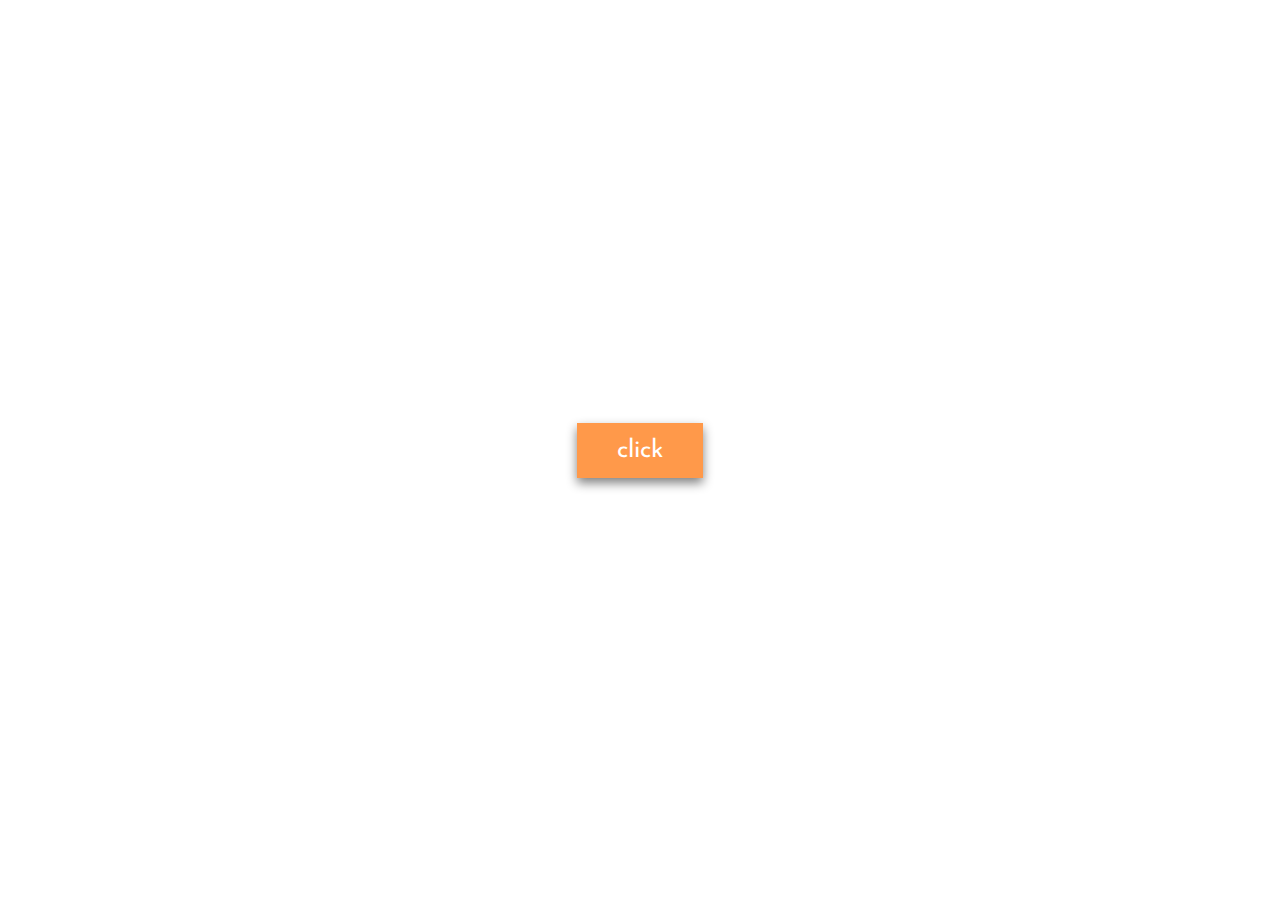
<file: button-effect/index.html>
<!DOCTYPE html>
<html lang="en">
<head>
    <meta charset="UTF-8">
    <meta name="viewport" content="width=device-width, initial-scale=1.0">
    <title>Button with effect</title>
    <link rel="stylesheet" href="button.css" />
    <link rel="preconnect" href="https://fonts.googleapis.com" />
    <link rel="preconnect" href="https://fonts.gstatic.com" crossorigin />
    <link
      href="https://fonts.googleapis.com/css2?family=Josefin+Sans:ital,wght@0,100..700;1,100..700&display=swap"
      rel="stylesheet"
    />
</head>
<body>
    <button class="btn">
        <span>click</span>
    </button>

    <script src="index.js"></script>
</body>
</html>
</file>
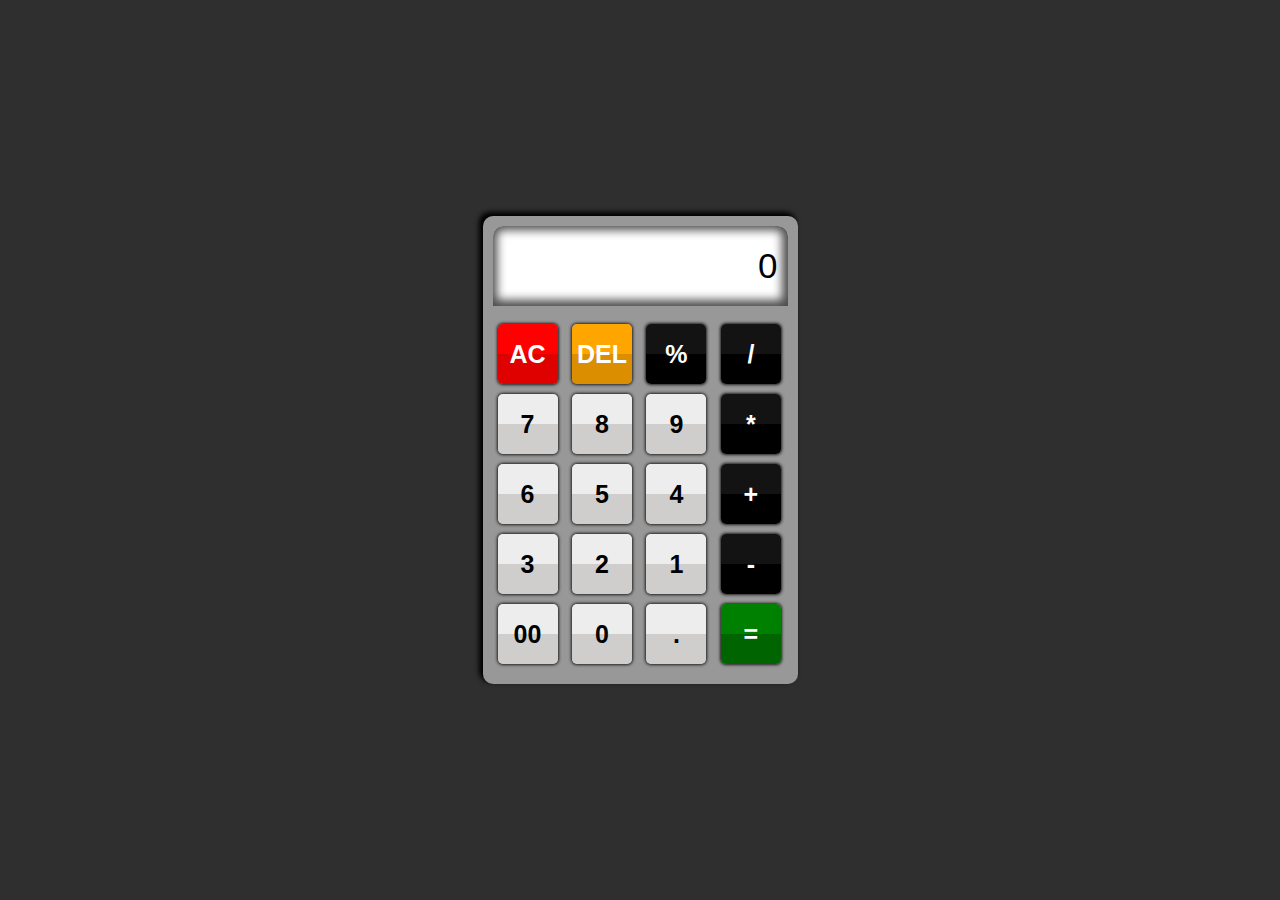
<file: calculator/index.html>
<!DOCTYPE html>
<html lang="en">

<head>
    <meta charset="UTF-8">
    <meta name="viewport" content="width=device-width, 
    initial-scale=1.0">
    <title>calculator</title>
    <link rel="stylesheet" href="calculator.css">
</head>

<body>
    <section class="calculator">
        <div class="center">
            <input type="text" placeholder="0" />
            <br />
            <div class="div-btn">
                <button class="operators" 
                style="background: linear-gradient(red 50%,
                 rgb(223, 0, 0) 50%);">AC</button>
                <button class="operators" 
                style="background: linear-gradient(orange 50%, 
                rgb(218, 142, 0) 50%);">DEL</button>
                <button class="operators orange">%</button>
                <button class="operators orange">/</button>
            </div>
            <div class="div-btn">
                <button>7</button>
                <button>8</button>
                <button>9</button>
                <button class="operators orange">*</button>
            </div>
            <div class="div-btn">
                <button>6</button>
                <button>5</button>
                <button>4</button>
                <button class="operators orange">+</button>
            </div>
            <div class="div-btn">
                <button>3</button>
                <button>2</button>
                <button>1</button>
                <button class="operators orange">-</button>
            </div>
            <div class="div-btn">
                <button>00</button>
                <button>0</button>
                <button>.</button>
                <button class="operators" 
                style="background: linear-gradient(green 50%, 
                rgb(0, 101, 0) 50%);">=</button>
            </div>
        </div>
    </section>
    <script src="index.js"></script>
</body>

</html>
</file>
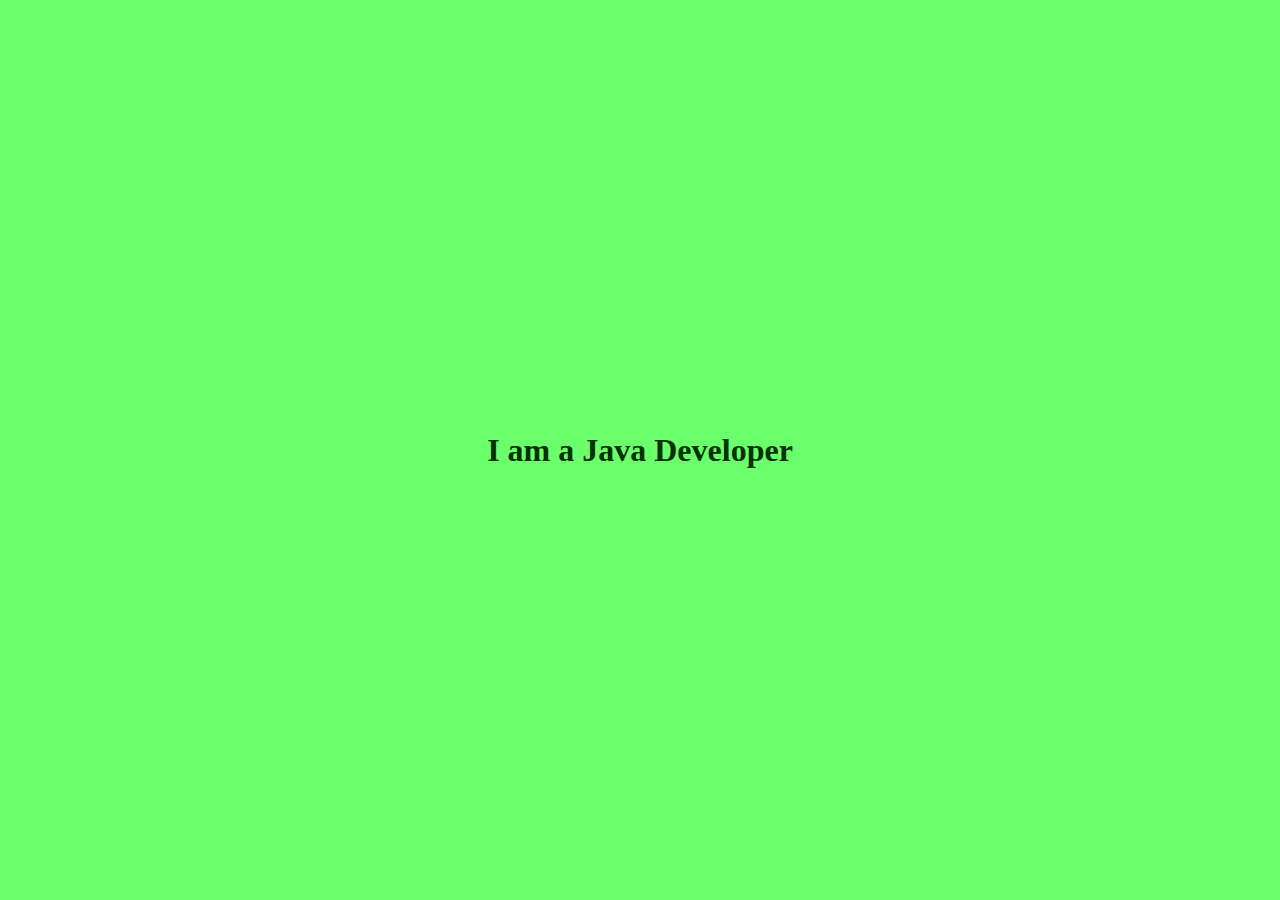
<file: changing-designation/index.html>
<!DOCTYPE html>
<html lang="en">

<head>
    <meta charset="UTF-8">
    <meta name="viewport" content="width=device-width, initial-scale=1.0">
    <title>Changing designation</title>
    <link rel="stylesheet" href="styles.css">
    <link rel="preconnect" href="https://fonts.googleapis.com">
    <link rel="preconnect" href="https://fonts.gstatic.com" crossorigin>
    <link
        href="https://fonts.googleapis.com/css2?family=Josefin+Sans:ital,wght@0,100..700;1,100..700&family=Permanent+Marker&display=swap"
        rel="stylesheet">
</head>

<body>
    <h1>I am a Java Developer</h1>
</body>

</html>
</file>
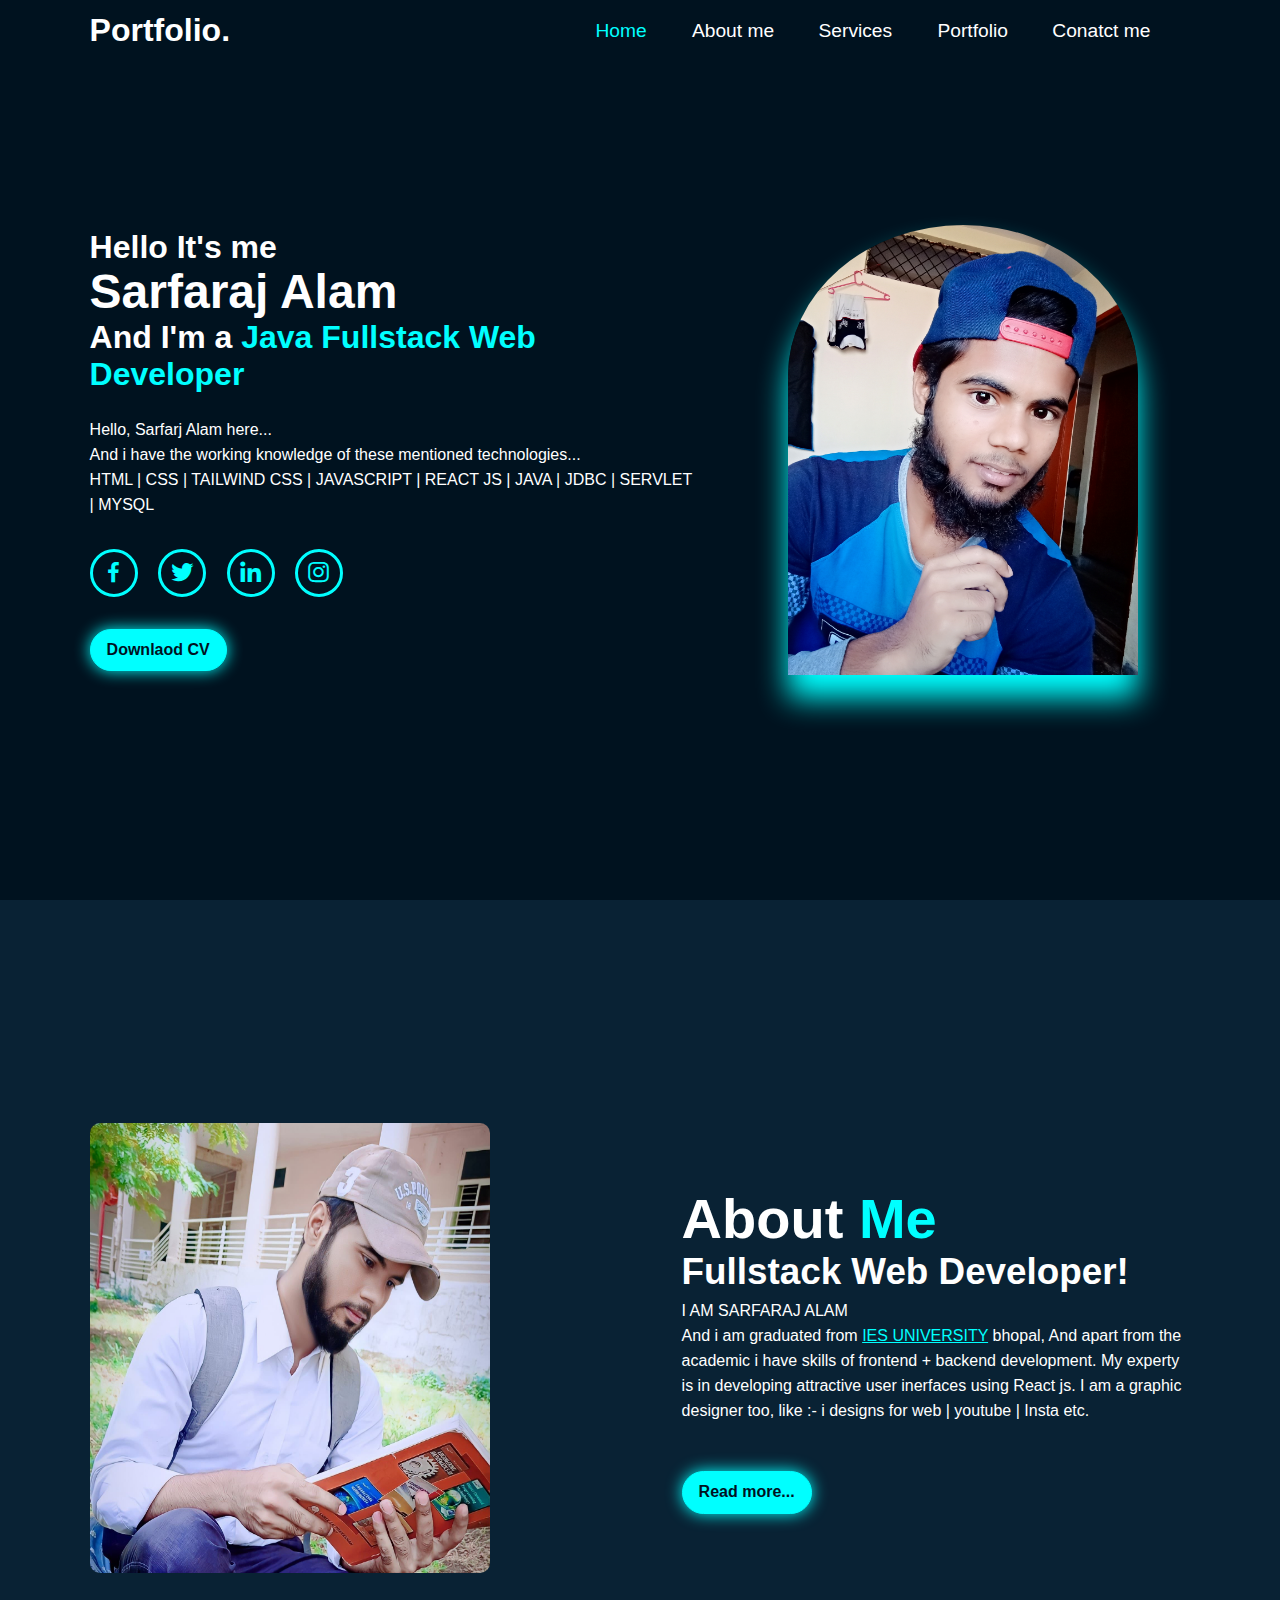
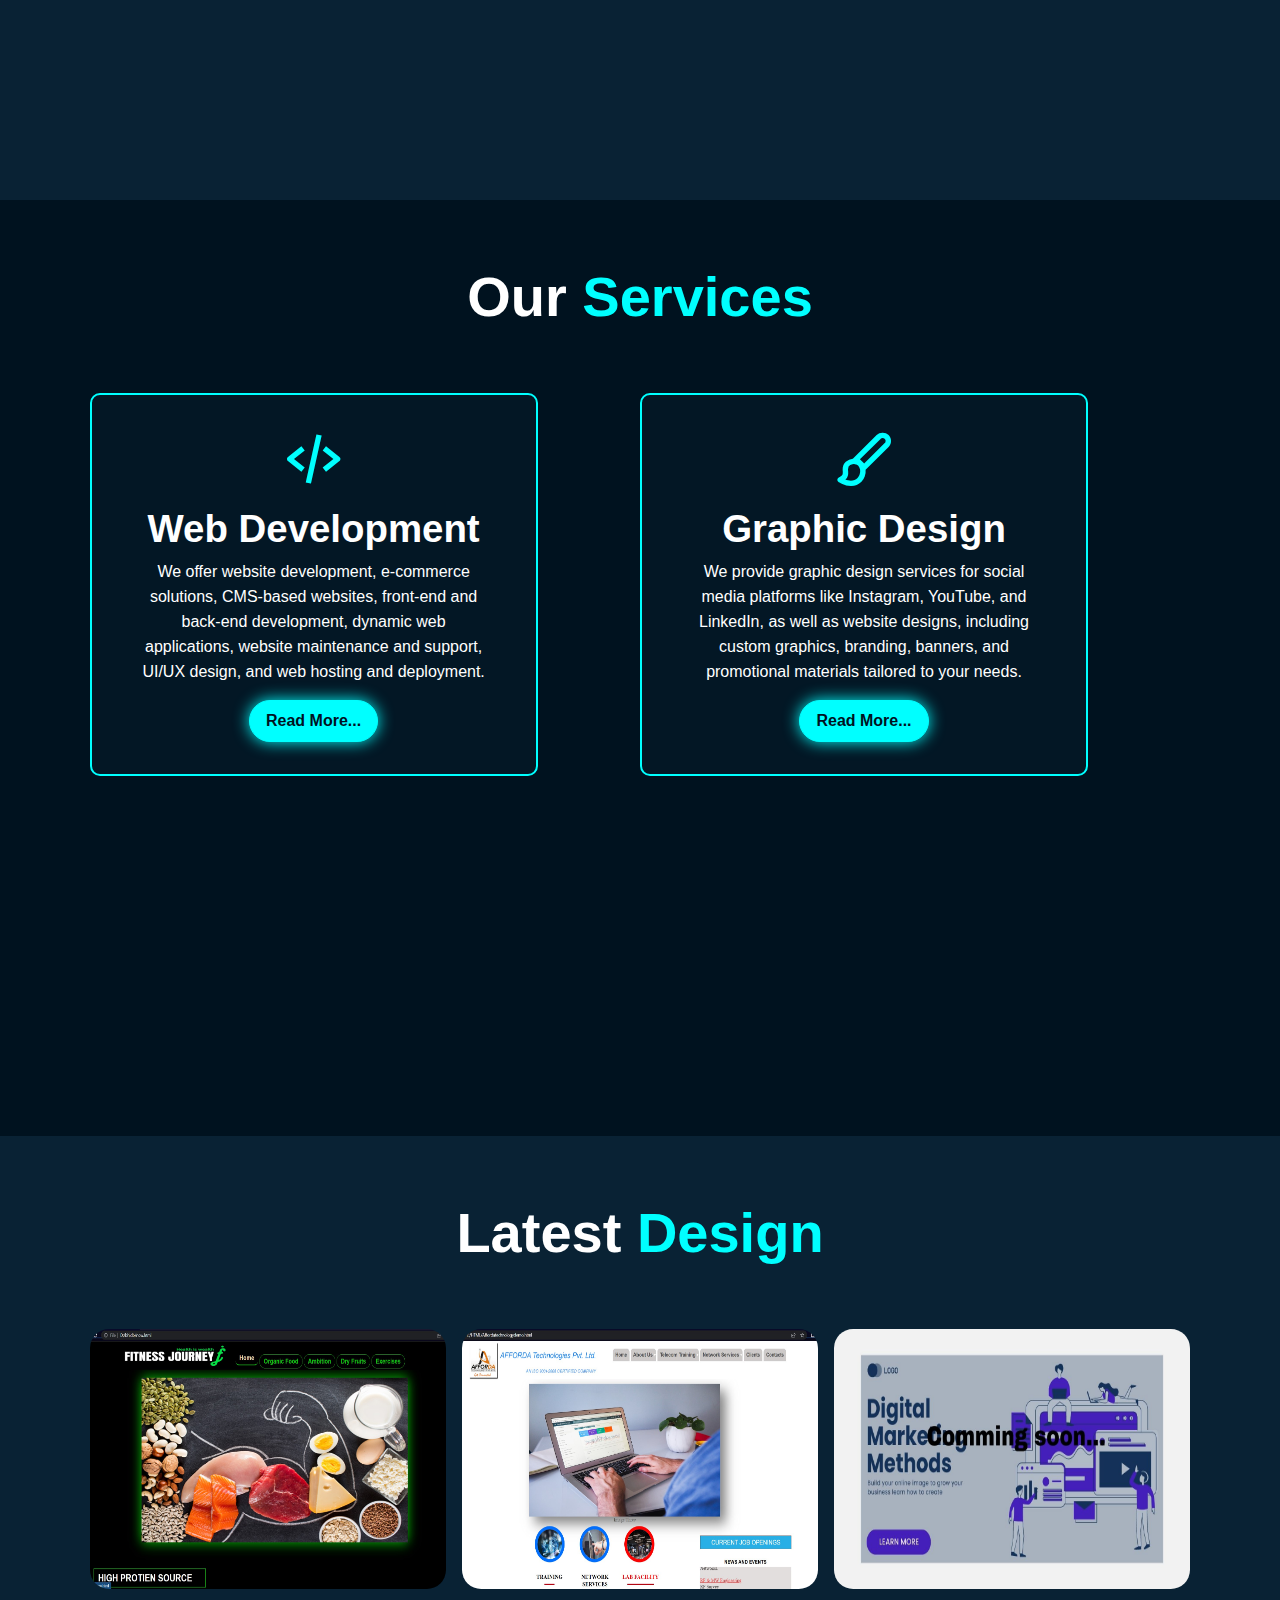
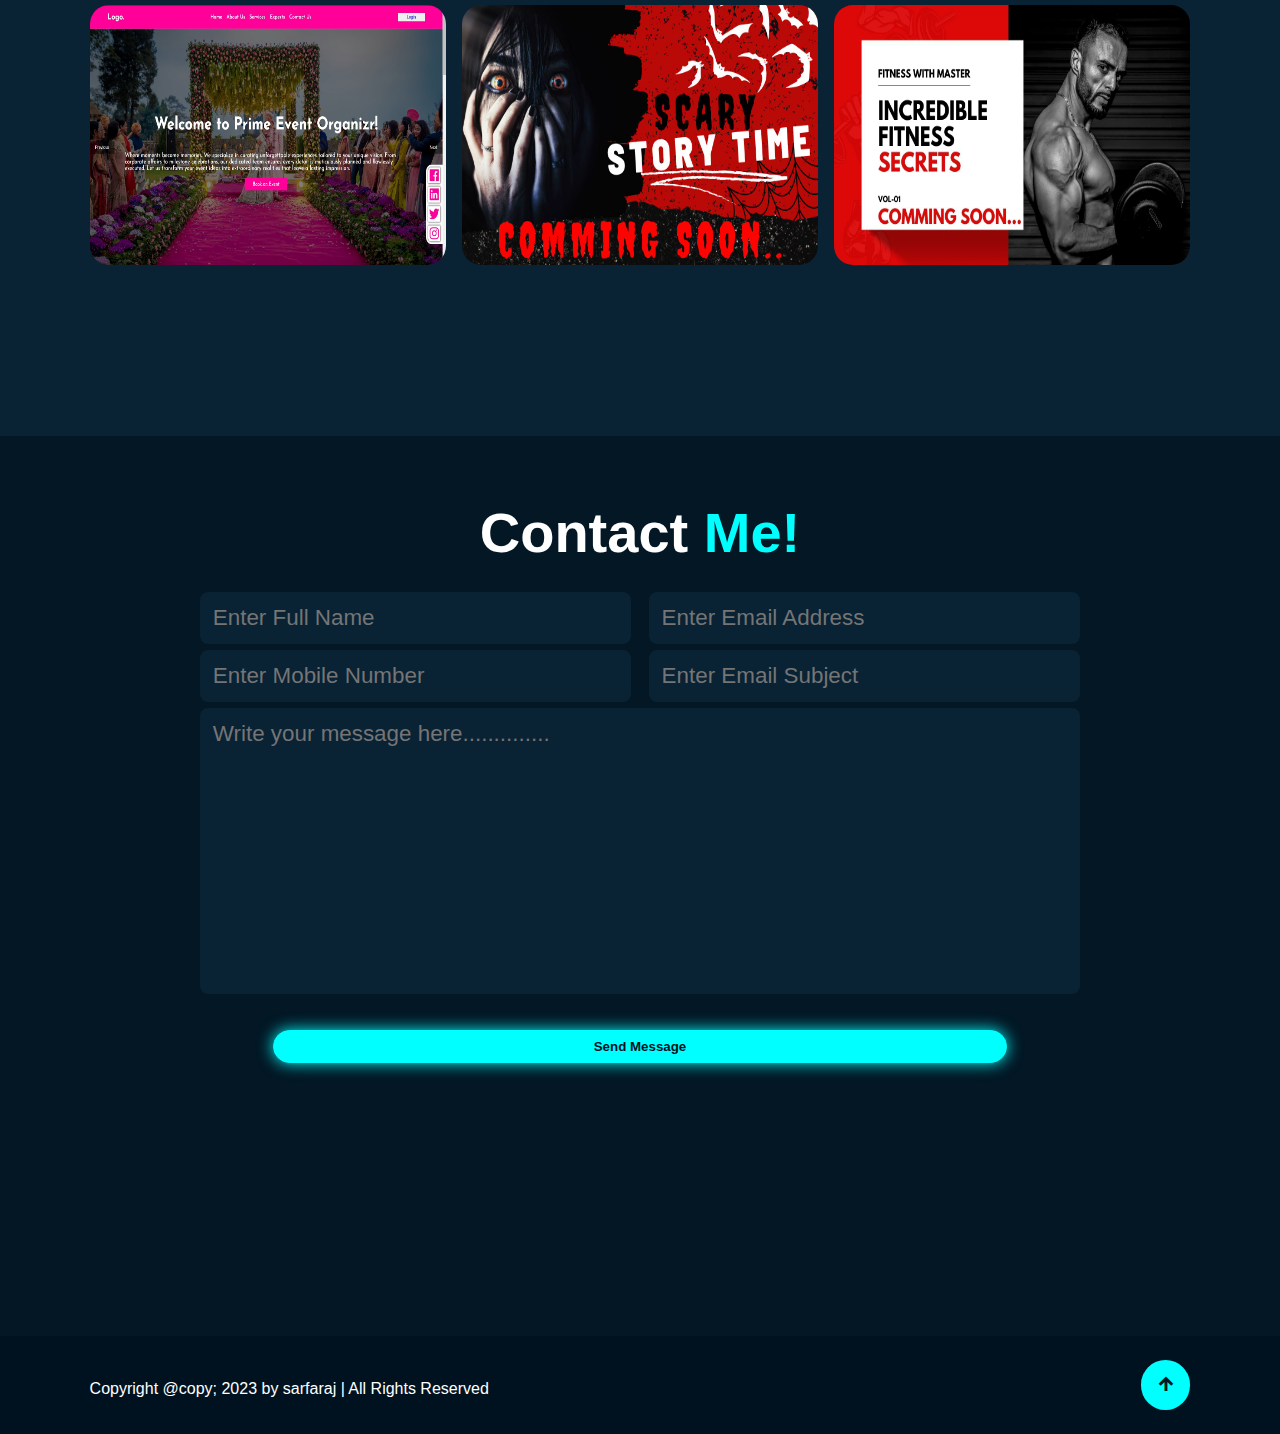
<file: portfolio/index.html>
<!DOCTYPE html>
<html lang="en">

<head>
    <meta charset="UTF-8">
    <meta name="viewport" content="width=device-width, initial-scale=1.0">
    <title>Portfolio.Sarfaraj</title>
    <link rel="stylesheet" href="portfolio.css">

    <link href='https://unpkg.com/boxicons@2.1.4/css/boxicons.min.css' rel='stylesheet'>

</head>

<body>
    <header>
        <a href="#portfolio" class="logo">Portfolio.</a>
        <i class='bx bx-menu' id="menu-icon"></i>
        <nav id="navLinks">
            <li style="list-style: none; background: linear-gradient(blue, red 90deg);">
                <a href="#home" class="active"> Home </a>
                <a href="#about"> About me</a>
                <a href="#services"> Services </a>
                <a href="#portfolio"> Portfolio</a>
                <a href="#contact"> Conatct me</a>
                
            </li>
        </nav>
    </header>
    <!-- Home Section Design -->


    <section class="home" id="home">
        <div class="home-content">
            <h3>Hello It's me</h3>
            <h1>Sarfaraj Alam</h1>
            <h3>And I'm a <span> Java Fullstack Web Developer </span></h3>
            <p> Hello, Sarfarj Alam here...
                <br> And i have the working knowledge of these mentioned technologies... 
                <br> HTML | CSS | TAILWIND CSS | JAVASCRIPT | REACT JS | JAVA | JDBC | SERVLET | MYSQL 
            </p>
            <div class="social-medias">
                <a href="#facebook"> <i class='bx bxl-facebook'></i> </a>
                <a href="#twitter"> <i class='bx bxl-twitter'></i> </a>
                <a href="#linkedin"> <i class='bx bxl-linkedin'></i> </a>
                <a href="#instagram"> <i class='bx bxl-instagram'></i> </a>
            </div>
            <a href="" class="btn">Downlaod CV</a>
        </div>
        <div class="sarfaraj-img">
            <img src="assets/home-img.jpg" alt="">
        </div>
    </section>


    <!-- About Section-->
    <section class="about" id="about">
        <div class="about-img">
            <img src="assets/sarfaraj.jpg" alt="My_image">
        </div>
        <div class="about-content">
            <h2 class="heading">About <span>Me</span></h2>
            <h3>Fullstack Web Developer!</h3>
            <p>
                I AM SARFARAJ ALAM
                <br> And i am graduated from <a href="https://www.iesuniversity.ac.in/">IES UNIVERSITY</a> bhopal, And apart from the academic i have skills of frontend + backend development. 
                My experty is in developing attractive user inerfaces using React js. I am a graphic designer too, like :- i  designs for web | youtube | Insta etc.
            </p>

            <a href="" class="btn">Read more...</a>
        </div>
    </section>

    <!-- Our Services Section -->
    <section class="services" id="services">
        <h2 class="heading">Our <span> Services </span></h2>
        <div class="services-container" style="float: left;">
            <div class="services-box">
                <i class='bx bx-code-alt'></i>
                <h3>Web Development</h3>
                <p>
                    We offer website development, e-commerce solutions, CMS-based websites, front-end and back-end development, dynamic web applications, website maintenance and support, UI/UX design, and web hosting and deployment.
                </p>
                <a href="#" class="btn">Read More...</a>
            </div>
        </div>
        <div class="services-container">
            <div class="services-box">
                <i class='bx bx-paint'></i>
                <h3>Graphic Design </h3>
                <p>
                    We provide graphic design services for social media platforms like Instagram, YouTube, and LinkedIn, as well as website designs, including custom graphics, branding, banners, and promotional materials tailored to your needs.
                </p>
                <a href="#" class="btn">Read More...</a>
            </div>
        </div>
    </section>
    <br> <br>
    <!-- Portfolio Section Design -->
    <section class="portfolio" id="portfolio">
        <h2 class="heading">Latest <span> Design </span></h2>
        <div class="portfolio-container">
            <div class="portfolio-box">
                <img src="assets/project1.jpg" alt="" height="260px" width="420px">
                <div class="portfolio-layer">
                    <h4>Web Design</h4>
                    <p>Lorem ipsum dolor sit amet consectetur adipisicing elit. Rerum culpa repudiandae, esse cumque a maiores?</p>
                    <a href=""> <i class='bx bx-link-external'></i> </a>
                </div>
            </div>

            <div class="portfolio-box">
                <img src="assets/project2.jpg" alt="" height="260px" width="420px">
                <div class="portfolio-layer">
                    <h4>Web Design</h4>
                    <p>Lorem ipsum dolor sit amet consectetur adipisicing elit. Rerum culpa repudiandae, esse cumque a maiores?</p>
                    <a href=""> <i class='bx bx-link-external'></i> </a>
                </div>
            </div>

            <div class="portfolio-box">
                <img src="assets/project3.jpg" alt="" height="260px" width="420px">
                <div class="portfolio-layer">
                    <h4>Web Design</h4>
                    <p>Lorem ipsum dolor sit amet consectetur adipisicing elit. Rerum culpa repudiandae, esse cumque a maiores?</p>
                    <a href=""> <i class='bx bx-link-external'></i> </a>
                </div>
            </div>

            <div class="portfolio-box">
                <img src="assets/project4.jpg" alt="" height="260px" width="420px">
                <div class="portfolio-layer">
                    <h4>Web Design</h4>
                    <p>Lorem ipsum dolor sit amet consectetur adipisicing elit. Rerum culpa repudiandae, esse cumque a maiores?</p>
                    <a href=""> <i class='bx bx-link-external'></i> </a>
                </div>
            </div>

            <div class="portfolio-box">
                <img src="assets/project5.jpg" alt="" height="260px" width="420px">
                <div class="portfolio-layer">
                    <h4>Graphic Design</h4>
                    <p>Lorem ipsum dolor sit amet consectetur adipisicing elit. Rerum culpa repudiandae, esse cumque a maiores?</p>
                    <a href=""> <i class='bx bx-link-external'></i> </a>
                </div>
            </div>

            <div class="portfolio-box">
                <img src="assets/project6.jpg" alt="" height="260px" width="420px">
                <div class="portfolio-layer">
                    <h4>Graphic Design</h4>
                    <p>Lorem ipsum dolor sit amet consectetur adipisicing elit. Rerum culpa repudiandae, esse cumque a maiores?</p>
                    <a href=""> <i class='bx bx-link-external'></i> </a>
                </div>
            </div>
        </div>
    </section>

    <!-- Conact me Section -->
    <section class="contact" id="contact">
        <h2 class="heading"> Contact <span> Me! </span></h2>
        <form action="#">
            <div class="input-box">
                <input type="text" placeholder="Enter Full Name">
                <input type="email" placeholder="Enter Email Address">
            </div>
            <div class="input-box">
                <input type="number" placeholder="Enter Mobile Number">
                <input type="text" placeholder="Enter Email Subject">
            </div>
            <textarea name="" id="" cols="30" rows="10" placeholder="Write your message here.............."></textarea>
            <input type="submit" name="Send" class="btn" id="" value="Send Message" style="padding: .5rem 20rem; margin-top: .5rem;">
        </form>
    </section>
    <!-- Footer Section Design -->
    <footer class="footer">
        <div class="footer-text">
            <p> Copyright @copy; 2023 by sarfaraj | All Rights Reserved </p>
        </div>
        <div class="footer-icontop">
            <a href="#home"> <i class='bx bx-up-arrow-alt'></i> </a>
        </div>
    </footer>
    <script src="portfolio.js"></script>
</body>

</html>
</file>
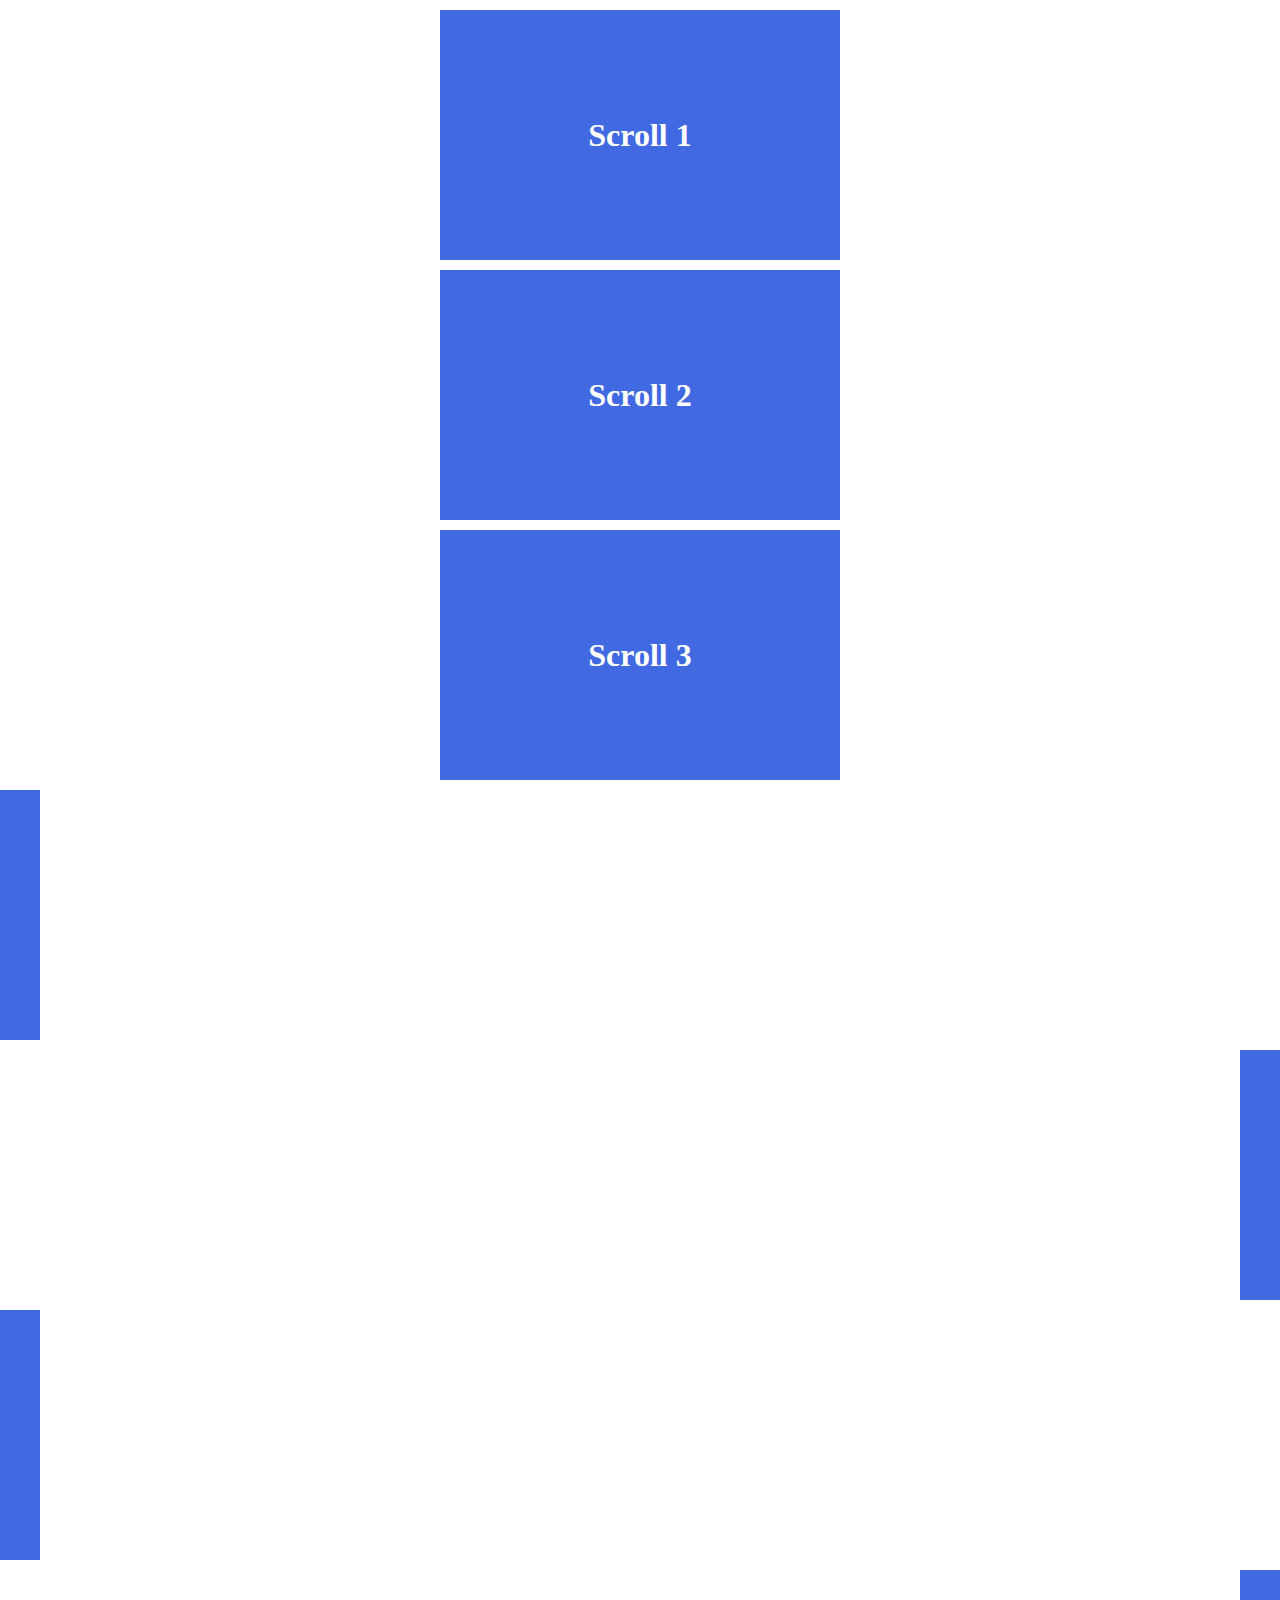
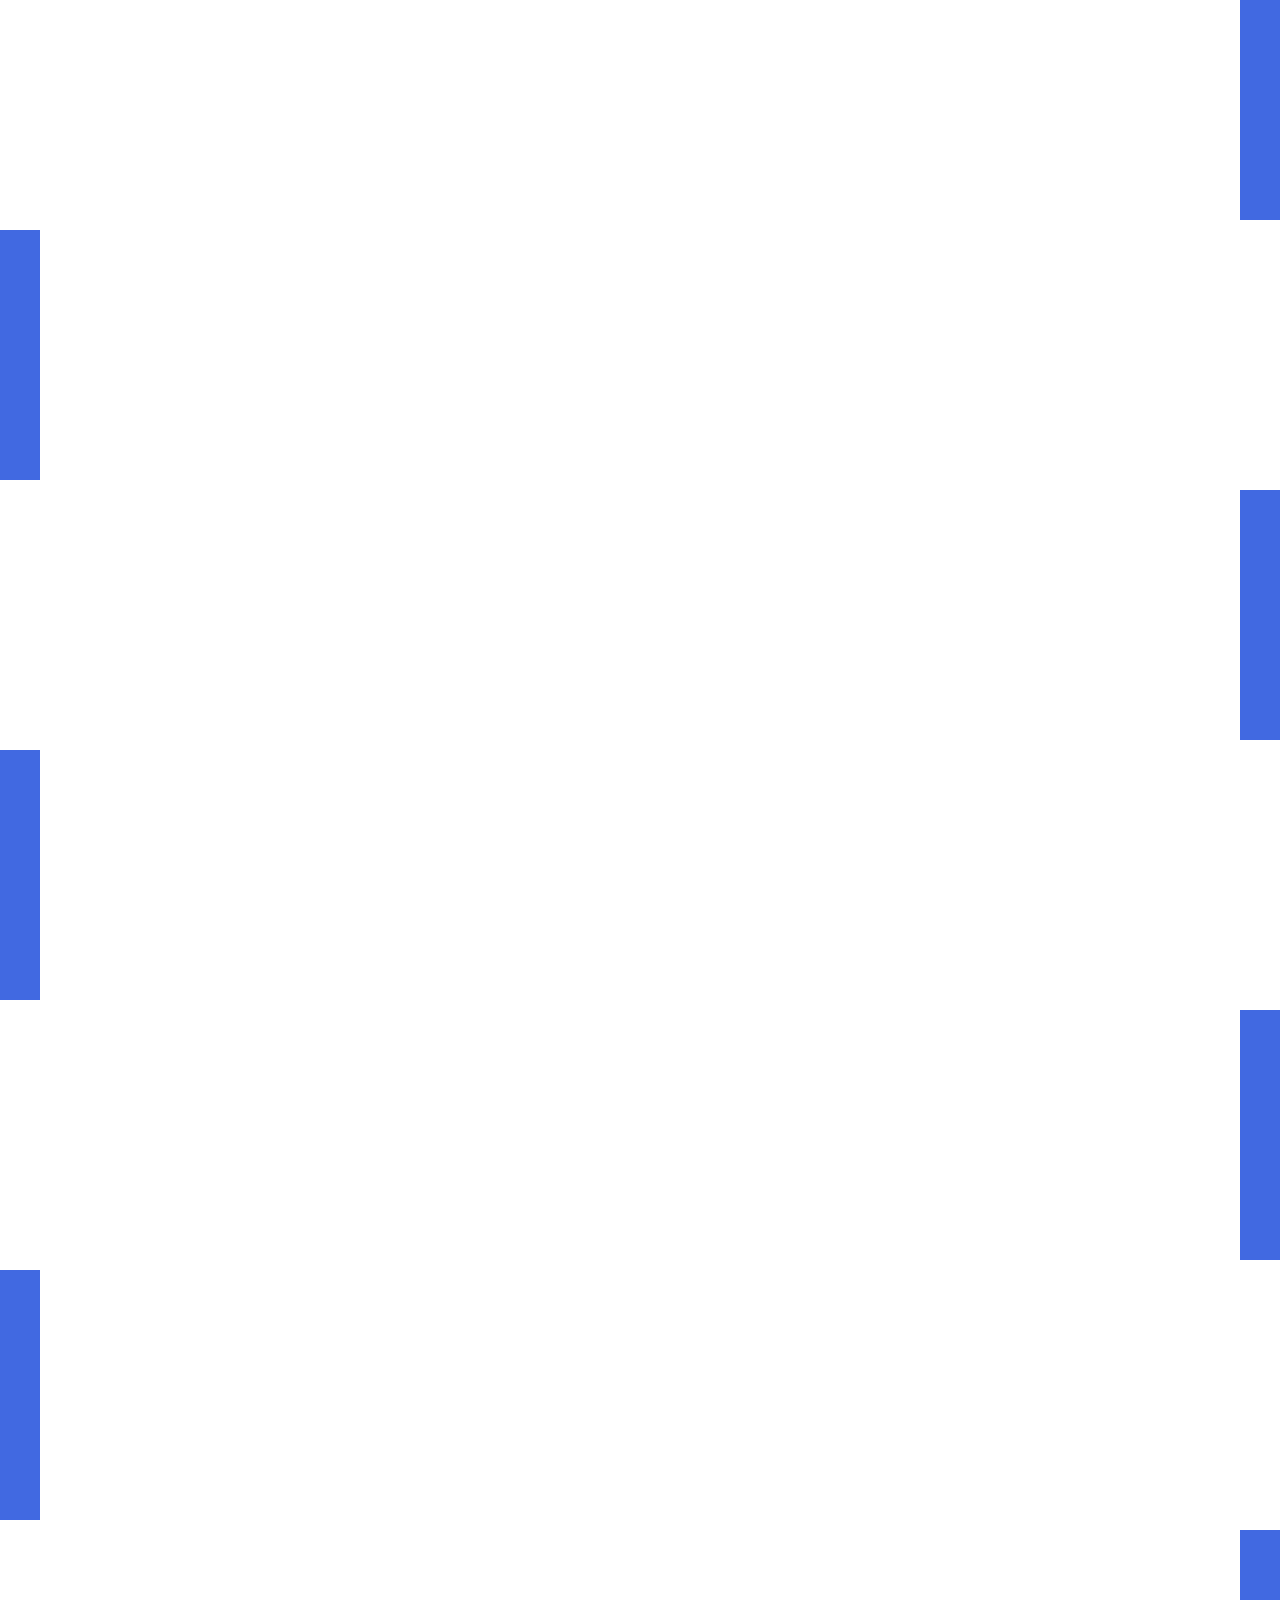
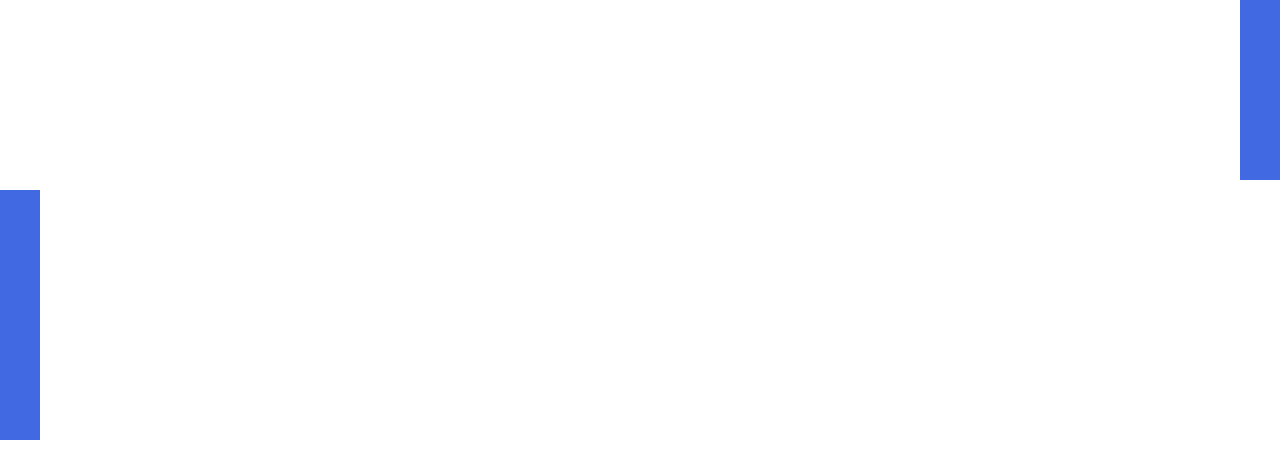
<file: scrolling-animation/index.html>
<!DOCTYPE html>
<html lang="en">

<head>
    <meta charset="UTF-8">
    <meta name="viewport" content="width=device-width, initial-scale=1.0">
    <title>Scrolling Animation</title>
    <link rel="stylesheet" href="anime.css">
</head>

<body>
    <div class="main">
        <div class="container">
            <h1>Scroll 1</h1>
        </div>
        <div class="container">
            <h1>Scroll 2</h1>
        </div>
        <div class="container">
            <h1>Scroll 3</h1>
        </div>
        <div class="container">
            <h1>Scroll 4</h1>
        </div>
        <div class="container">
            <h1>Scroll 5</h1>
        </div>
        <div class="container">
            <h1>Scroll 6</h1>
        </div>
        <div class="container">
            <h1>Scroll 7</h1>
        </div>
        <div class="container">
            <h1>Scroll 8</h1>
        </div>
        <div class="container">
            <h1>Scroll 9</h1>
        </div>
        <div class="container">
            <h1>Scroll 10</h1>
        </div>
        <div class="container">
            <h1>Scroll 11</h1>
        </div>
        <div class="container">
            <h1>Scroll 12</h1>
        </div>
        <div class="container">
            <h1>Scroll 13</h1>
        </div>
        <div class="container">
            <h1>Scroll 14</h1>
        </div>
    </div>

    <script src="index.js"></script>
</body>

</html>
</file>
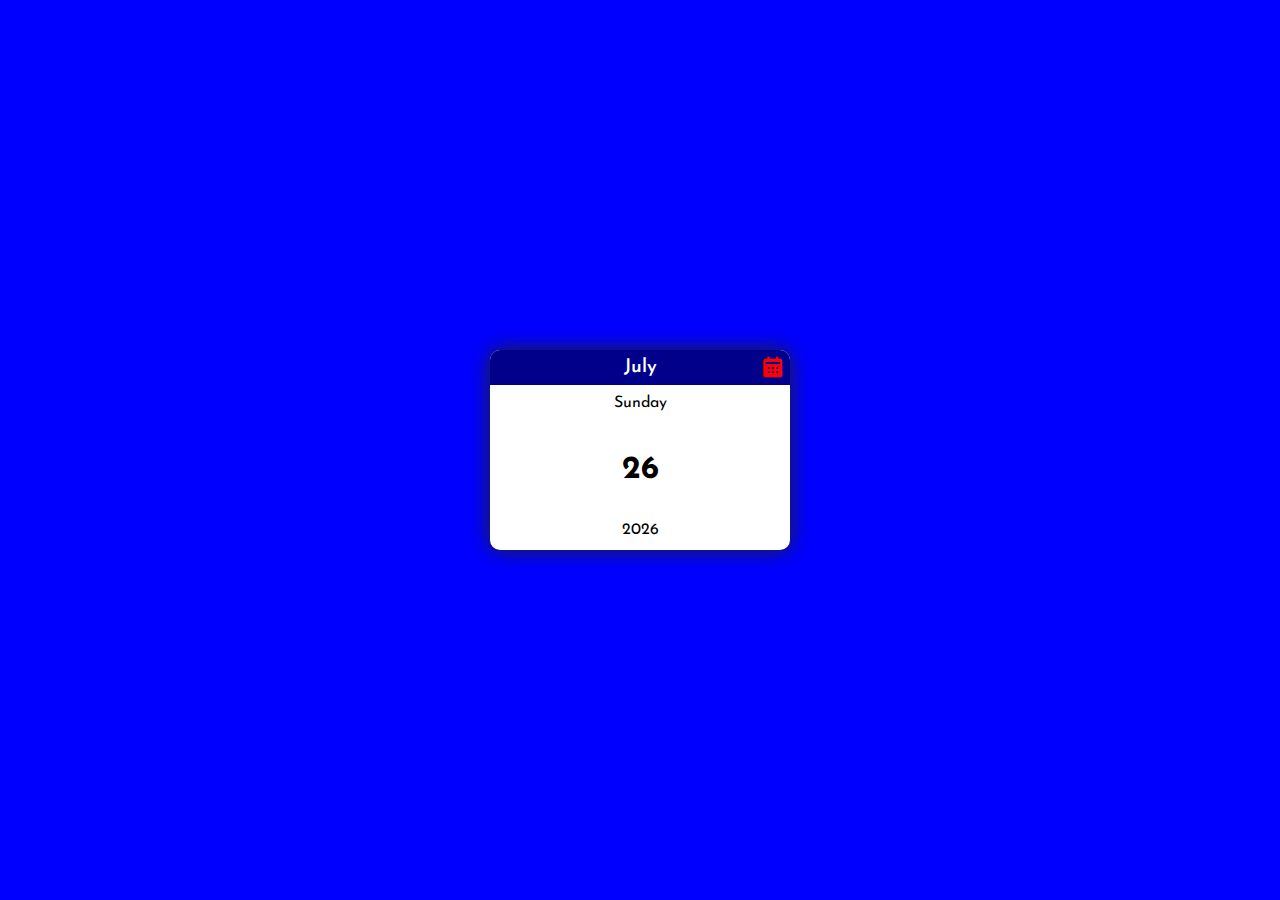
<file: simple-calender/index.html>
<!DOCTYPE html>
<html lang="en">
  <head>
    <meta charset="UTF-8" />
    <meta name="viewport" content="width=device-width, initial-scale=1.0" />
    <title>Simple Calender</title>
    <link rel="stylesheet" href="calender.css" />
    <link rel="preconnect" href="https://fonts.googleapis.com" />
    <link rel="preconnect" href="https://fonts.gstatic.com" crossorigin />
    <link
      href="https://fonts.googleapis.com/css2?family=Josefin+Sans:ital,wght@0,100..700;1,100..700&display=swap"
      rel="stylesheet"
    />
    <link href='https://unpkg.com/boxicons@2.1.4/css/boxicons.min.css' rel='stylesheet'>
  </head>
  <body>
    <div class="calender-container">
      <i class='bx bxs-calendar'></i>
      <p class="month-name">dec  </p>
      <p class="day-name">fri</p>
      <h1 class="day-num">23</h1>
      <p class="year-name">2028</p>
    </div>

    <script src="index.js"></script>
  </body>
</html>
</file>
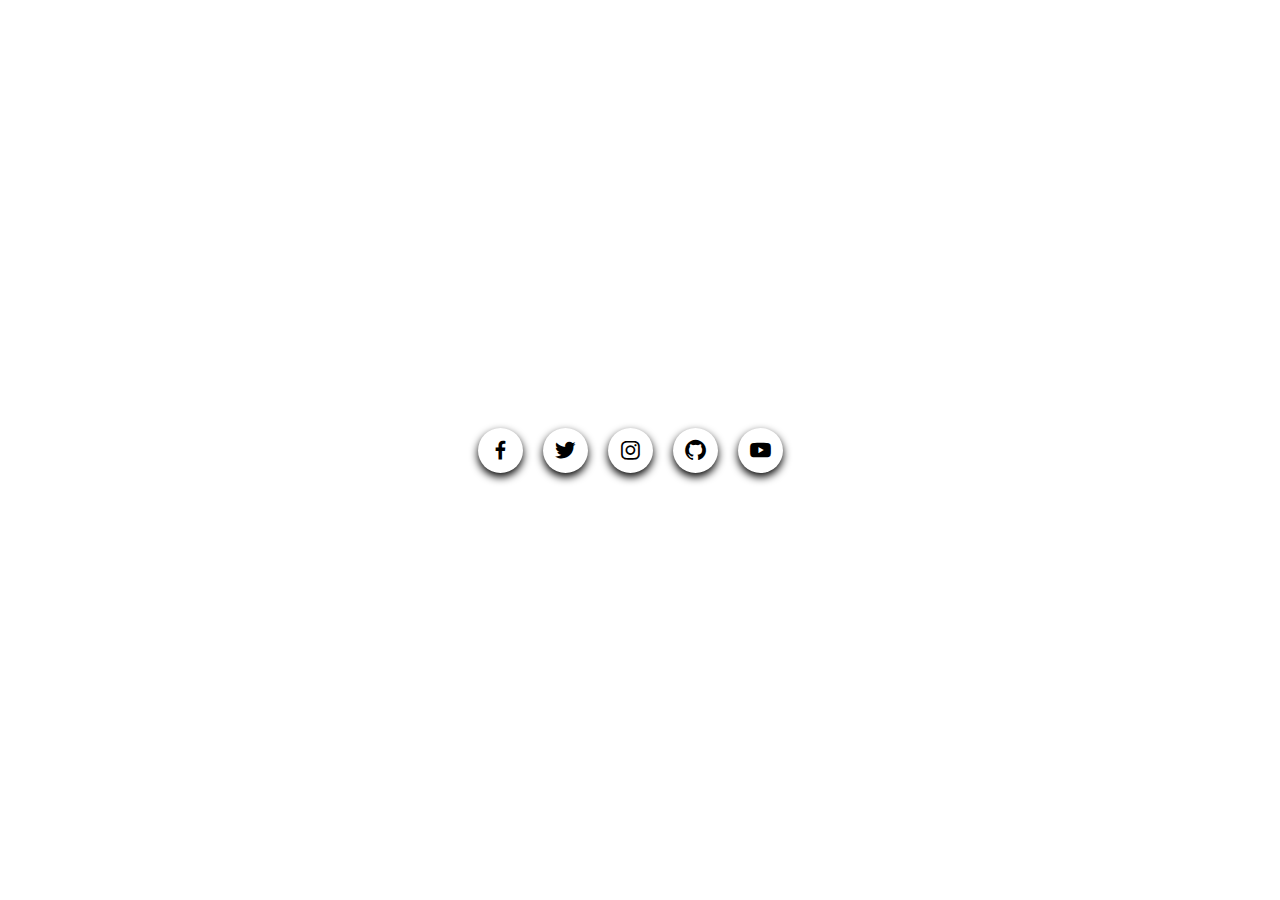
<file: social-media-links/index.html>
<!DOCTYPE html>
<html lang="en">
<head>
    <meta charset="UTF-8">
    <meta name="viewport" content="width=device-width, initial-scale=1.0">
    <title>Social media link hover effect</title>
    <link href='https://unpkg.com/boxicons@2.1.4/css/boxicons.min.css' rel='stylesheet'>
    <link rel="stylesheet" href="styles.css">
    <!-- google font cdn  -->
    <link rel="preconnect" href="https://fonts.googleapis.com">
    <link rel="preconnect" href="https://fonts.gstatic.com" crossorigin>
    <link href="https://fonts.googleapis.com/css2?family=Josefin+Sans:ital,wght@0,100..700;1,100..700&display=swap" rel="stylesheet">

</head>
<body>
    <div class="container">
        <i class='bx bxl-facebook' onmouseover="displayFB()" onmouseout="hideFB()">
            <span class="fb"> Facebook <div class="tag"></div></span> 
        </i>
        
        <i class='bx bxl-twitter'  onmouseover="displayTwi()" onmouseout="hideTwi()">
            <span class="twi"> Twitter <div class="tag-twi"></div> </span> 
        </i>
        <i class='bx bxl-instagram' onmouseover="displayInsta()" onmouseout="hideInsta()">
            <span class="insta"> Instagram <div class="tag-insta"></div> </span>
        </i>
        <i class='bx bxl-github' onmouseover="displayGit()" onmouseout="hideGit()">
            <span class="git"> Github <div class="tag-git"></div> </span>
        </i>
        <i class='bx bxl-youtube' onmouseover="displayYt()" onmouseout="hideYt()">
            <span class="yt"> Youtube <div class="tag-yt"></div> </span>
        </i>
    </div>
    <script src="index.js"></script>
</body>
</html>
</file>
<file: button-effect/button.css>
*{
    margin: 0;
    padding: 0;
    font-family: "Josefin Sans", sans-serif;
    box-sizing: border-box;
}
body{
    width: 100%;
    height: 100vh;
    display: flex;
    justify-content: center;
    align-items: center;
}

.btn{
    padding: 15px 40px;
    font-size: 25px;
    color: white;
    background: rgb(255, 153, 74);
    border: none;
    box-shadow: 0 5px 10px gray;
    position: relative;
    overflow: hidden;
}
.btn span{
    position: relative;
    z-index: 1;
}
.btn::before{
    content: ' ';
    width: 0px;
    height: 0px;
    background: orangered;
    position: absolute;
    top: var(--yPos);
    left: var(--xPos);
    transform: translate(-50%, -50%);
    border-radius: 50%;
    transition: .2s;
}

.btn:hover::before{
    width: 250px;
    height: 150px;
}
</file>
<file: calculator/calculator.css>
@import url('https://fonts.googleapis.com/css2?family=Josefin+Sans:ital,wght@0,100..700;1,100..700&family=Permanent+Marker&display=swap');
*{
    padding: 0;
    margin: 0;
    box-sizing: border-box;
}

body{
    width: 100%;
    height: 100vh;
    display: flex;
    justify-content: center;
    align-items: center;
    font-family: 'Josefin', sans-serif;
    background: rgb(47, 47, 47);
}

.calculator{
    width: 315px;
    display: flex;
    justify-content: center;
    background: rgb(152, 152, 152);
    border-radius: 10px;
    box-shadow: -3px -3px 5px 1px black;
    /* width: 395px;     */
}
.center{
    width: 100%;
    display: flex;
    flex-direction: column;
    padding: 10px;
}
input{
    width: 100%;
    border: none;
    outline: none;
    height: 80px;
    background: white;
    border-radius: 10px 10px 0 0;
    padding: 10px;
    color: black;
    font-size: 35px;
    text-align: right;
    box-shadow: -01px -1px 10px 5px rgb(77, 77, 77) inset;
}
input::placeholder{
    color: black;
}
.div-btn{
    margin-bottom: 10px;
}
button{
    width: 60px;
    height: 60px;
    border-radius: 5px;
    font-weight: 600;
    font-size: 25px;
    margin: 0 5px;
    color: black;
    background: linear-gradient(rgb(237, 237, 237) 50%, 
    rgb(208, 205, 205) 50%);
    border: none;
    cursor: pointer;
    box-shadow: 0 0 3px 1px rgb(30, 30, 30);
}
.operators{
    color: white;
}
.orange{
    background: linear-gradient(rgb(19, 19, 19) 50%, 
    rgb(0, 0, 0) 50%);
}
</file>
<file: changing-designation/styles.css>
*{
    padding: 0;
    margin: 0;
    box-sizing: border-box;
    font-family: "Permanent Marker", cursive;
}

body{
    width: 100%;
    height: 100vh;
    display: flex;
    align-items: center;
    justify-content: center;
    background: rgb(108, 255, 108);
}
h1{
    color: rgb(0, 50, 0);
}
</file>
<file: portfolio/portfolio.css>
body {
    background-color: rgb(0, 18, 31);
    color: white;
}

* {
    margin: 0;
    padding: 0;
    box-sizing: border-box;
    border: none;
    outline: none;
    scroll-behavior: smooth;
    text-decoration: none;
    font-family: 'popins', sans-serif;
}
p{
    line-height: 25px;
}

header {
    position: fixed;
    top: 0;
    left: 0;
    padding: 12px 7%;
    width: 100%;
    background-color: rgb(0, 18, 31);
    display: flex;
    justify-content: space-between;
    align-items: center;
    z-index: 100;
}

.logo {
    font-size: 2rem;
    color: white;
    font-weight: 600;
    cursor: default;
}

nav a {
    font-size: 1.2rem;
    margin-right: 2.5rem;
    color: white;
    transition: .3s;
}

nav a:hover,
nav a.active {
    color: aqua;
}

#menu-icon {
    font-size: 3rem;
    color: white;
    display: none;
}

section {
    min-height: 100vh;
    padding: 1rem 7% 1rem;
}

 /* home section code is from here  */
.home {
    display: flex;
    justify-content: center;
    align-items: center;
}
.home-content {
    margin-right: 6rem;
}
.home-content h3 {
    font-size: 2rem;
    font-weight: 700;
}
.home-content h3:nth-of-type(2) {
    margin-bottom: 1.5rem;
}
/* .home-content p{
} */
span {
    color: aqua;
}
.home-content h1 {
    font-size: 3rem;
    font-weight: 700;
    line-height: 1.1;
}

.sarfaraj-img {
    width: 35vw;
    display: flex;
    animation: move 3s linear infinite;
}

@keyframes move {
    0% {
        margin-top: 0;
    }
    50% {
        margin-top: 5rem;
    }
    100% {
        margin-top: 0rem;
    }
}

.sarfaraj-img img {
    height: 450px;
    width: 350px;
    border-radius: 85% 85% 0% 0% / 57% 57% 8% 10%;
    box-shadow: 0 23px 30px aqua;
}

.social-medias a {
    display: inline-flex;
    justify-content: center;
    align-items: center;
    width: 3rem;
    height: 3rem;
    background-color: transparent;
    border: .2rem solid aqua;
    border-radius: 50%;
    color: aqua;
    font-size: 1.7rem;
    margin: 2rem 1rem 2rem 0;
    transition: .5s;
}

.social-medias a:hover {
    background-color: aqua;
    color: rgb(0, 18, 31);
    box-shadow: 0 0 1.5rem aqua;
}

.btn {
    display: inline-block;
    padding: .7rem 1rem;
    background: aqua;
    color: rgb(0, 18, 31);
    border-radius: 4rem;
    border: .1rem solid aqua;
    font-weight: 600;
    box-shadow: 0 0 1rem aqua;
    transition: .6s;
}

.btn:hover {
    box-shadow: inset 0 0 1rem aqua;
    background: rgb(0, 18, 31);
    color: aqua;
}


/* About Section */

.about {
    display: flex;
    justify-content: center;
    align-items: center;
    gap: 12rem;
    background: rgb(9, 34, 52);
}

.heading {
    text-align: center;
    font-size: 3.5rem;
}
.about-img{}
.about-img img{
    width: 400px;
    height: 450px;
    border-radius: 10px ;
}

.about-content h2 {
    text-align: left;
}

.about-content h3 {
    font-size: 2.3rem;
}

.about-content p {
    margin: .3rem 0 3rem 0;
}

.about-content p a{
    color: aqua;
    text-decoration: underline;
}

/* Our Services Section */

.services h2 {
    margin: 3rem 0 4rem 0;
}

.services-container {
    display: flex;
    justify-content: center;
    align-items: center;
    flex-wrap: wrap;
}

.services-container .services-box {
    background: rgb(3, 23, 37);
    width: 35vw;
    height: auto;
    border: 2px solid aqua;
    border-radius: 10px;
    padding: 2rem 3rem;
    text-align: center;
    transition: .4s ease;
}

.services-container .services-box:hover {
    transform: scale(1.1);
    border: none;
}

.services-box i {
    font-size: 4rem;
    color: aqua;
}

.services-box h3 {
    font-size: 2.4rem;
    margin: 1rem 0 .5rem;
}

.services-box p {
    margin-bottom: 1rem;
}


/* Portfolio Section Design */

.portfolio {
    background: rgb(9, 34, 52);
}

.portfolio h2 {
    margin: 3rem 0 4rem 0;
}

.portfolio-container {
    display: grid;
    grid-template-columns: repeat(3, 1fr);
    justify-content: center;
    align-items: center;
    gap: 1rem;
}

.portfolio-container .portfolio-box {
    position: relative;
    border-radius: 1.2rem;
    display: flex;
    overflow: hidden;
}

.portfolio-box img {
    width: 100%;
    transition: .4s ease;
}

.portfolio-box:hover img {
    transform: scale(1.15);
}

.portfolio-box .portfolio-layer {
    position: absolute;
    bottom: 0;
    left: 0;
    width: 100%;
    height: 100%;
    background: linear-gradient(rgba(0, 0, 0, .1), aqua);
    display: flex;
    justify-content: center;
    flex-direction: column;
    align-items: center;
    text-align: center;
    padding: 0 4rem;
    transform: translateY(100%);
    transition: .3s ease;
}

.portfolio-box:hover .portfolio-layer {
    transform: translateY(0);
}

.portfolio-layer h4 {
    font-size: 2.5rem;
}

.portfolio-layer p {
    font-size: 1rem;
    margin: .3rem 0 1.5rem;
}

.portfolio-layer a {
    display: inline-flex;
    justify-content: center;
    align-items: center;
    width: 3rem;
    height: 3rem;
    background: white;
    border-radius: 50%;
}

.portfolio-layer a i {
    font-size: 1.5rem;
    color: rgb(3, 23, 37);
}


/* Contact Me Section Design */

.contact {
    background: rgb(3, 23, 37);
}

.contact h2 {
    margin: 3rem 0 1.5rem;
}

.contact form {
    max-width: 55rem;
    text-align: center;
    margin: 1rem auto;
    margin-bottom: 3rem;
}

.contact form .input-box {
    display: flex;
    justify-content: space-between;
    flex-wrap: wrap;
}

.contact form .input-box input,
.contact form textarea {
    width: 100%;
    padding: .8rem;
    font-size: 1.4rem;
    color: white;
    background: rgb(9, 34, 52);
    border-radius: .5rem;
    margin: .2rem 0;
}

.contact form .input-box input {
    width: 49%;
}

.contact form textarea {
    resize: none;
    margin-bottom: 1.5rem;
}

.contact form input .btn {
    cursor: pointer;
}


/* Footer css codes */

.footer {
    display: flex;
    justify-content: space-between;
    text-align: center;
    flex-wrap: wrap;
    padding: 1.5rem 7%;
}

.footer-text p {
    font-size: 1rem;
    margin-top: 1rem;
}

.footer-icontop a {
    display: inline-flex;
    justify-content: center;
    align-items: center;
    background: aqua;
    border-radius: 50%;
    padding: .8rem;
    transition: .3s ease;
}

.footer-icontop a:hover {
    box-shadow: 0 0 1.5rem aqua;
}

.footer-icontop a i {
    color: rgb(3, 23, 37);
    font-size: 1.5rem;
    font-weight: bold;
}


/* BreakPoints When Minimized Screen */

@media (max-width: 1200px) {
    html {
        font-size: 85%;
    }
}

@media (max-width: 991px) {
    header {
        padding: 1.7rem 2.5%;
    }
    section {
        padding: 10rem 3% 1.7rem;
    }
    .footer {
        padding: 1.7rem 2.7%;
    }
    .sarfaraj-img img {
        margin-top: -5rem;
    }
}

@media (max-width: 940px) {
    .sarfaraj-img img {
        height: 410px;
        width: 310;
    }
}

@media (max-width: 768px) {
    #menu-icon {
        display: block;
    }
    nav {
        position: absolute;
        top: 100%;
        left: 0;
        width: 100%;
        padding: 1rem 3%;
        background: rgb(3, 23, 37);
        border-top: .1rem solid rgba(0, 0, 0, .2);
        box-shadow: 0 .5rem 1rem rgba(0, 0, 0, .2);
    }
    nav a {
        display: block;
        font-size: 1.3rem;
        margin: 2rem 0;
    }
}
</file>
<file: scrolling-animation/anime.css>
*{
    padding: 0;
    margin: 0;
    box-sizing: border-box;

}
body{
    width: 100%;
    overflow-x: hidden;
}
.main{
    width: 100%;
    padding: 10px;
    display: flex;
    flex-direction: column;
    justify-content: center;
    align-items: center;
}
.container{
    background: royalblue;
    color: white;
    width: 400px;
    height: 250px;
    display: flex;
    justify-content: center;
    align-items: center;
    margin-bottom: 10px;
    transition: .5s;
    transition-delay: .2s;
}

.container:nth-child(n+4) {
    transform: translateX(200%);
}

.container:nth-child(n+4):nth-child(even){
    transform: translateX(-200%);
}

.container:nth-child(n).show{
    transform: translateX(0);
}
</file>
<file: simple-calender/calender.css>
*{
    margin: 0;
    padding: 0;
    box-sizing: border-box;
    color: black;
    font-family: "Josefin Sans", sans-serif;
}
body{
    width: 100%;
    background: blue;
    height: 100vh;
    display: flex;
    justify-content: center;
    align-items: center;
}

.calender-container{
    position: relative;
    background: white;
    width: 300px;
    height: 200px;
    text-align: center;
    box-shadow: 0 0  20px rgb(35, 35, 35);
    border-radius: 10px;
    /* padding: 1px; */
}
/* calender icon  */
i{
    position: absolute;
    color: red;
    font-size: 25px;
    right: 5px;
    top: 5px;
}

.calender-container .month-name{
    background: darkblue;
    border-radius: 10px 10px 0 0;
    padding: 8px;
    font-size: 19px;
    font-weight: 600;
    color: white;
}
.day-name{
    margin-top: 10px;
}

.calender-container h2{
    background: darkblue;
    padding: 10px;
}

.calender-container .day-num{
    position: absolute;
    top: 60%;
    left: 50%;
    transform: translate(-50%,-50%);
}

.calender-container .year-name{
    position: absolute;
    top: 90%;
    left: 50%;
    transform: translate(-50%, -50%);
}
</file>
<file: social-media-links/styles.css>
*{
    padding: 0;
    margin: 0;
    font-family: "Josefin Sans", sans-serif;
    box-sizing: border-box;
    font-size: 25px;
}
body{
    width: 100%;
    height: 100vh;
    display: flex;
    justify-content: center;
    align-items: center;
}
.container{
    width: 100%;
    height: 200px;
    display: flex;
    justify-content: center;
    align-items: center;
}

i{  
    padding: 10px;
    border-radius: 50%;
    box-shadow: 0 4px 8px black;
    margin-right: 20px;
}
i:nth-child(1):hover{
    background: royalblue;
    color: white;
}
i:nth-child(2):hover{
    background: rgb(0, 232, 232);
    color: white;
}
i:nth-child(3):hover{
    background: rgb(255, 64, 128);
    color: white;
}
i:nth-child(4):hover{
    background: black;
    color: white;
}
i:nth-child(5):hover{
    background: red;
    color: white;
}


/* facebook */
.fb,.twi,.insta,.git,.yt{
    display: none;
    background: royalblue;
    color: white;
    animation: shake .25s ease-out;
}

@keyframes shake {
    0%{transform: translateY(3px);}
    25%{transform: translateY(-3px);}
    50%{transform: translateY(3px);} 
    75%{transform: translateY(-3px);}
    100%{transform: translateY(3px);}
}

.show{
    display: block;
    position: absolute;
    margin-left: -57px;
    margin-top: -95px;
    border-radius: 13px;
    padding: 8px 15px;
}

.tag{
    position: absolute;
    left: 45%;
    width: 15px;
    height: 15px;
    background: royalblue;
    transform: rotate(45deg);
}

/* twitter */
.show-twi{
    display: block;
    position: absolute;
    margin-left: -43px;
    margin-top: -95px;
    border-radius: 13px;
    padding: 8px 15px;
    background: rgb(0, 232, 232);
}
.tag-twi{
    position: absolute;
    left: 45%;
    width: 15px;
    height: 15px;
    background: rgb(0, 232, 232);
    transform: rotate(45deg);
}

/* Instagram */
.show-insta{
    display: block;
    position: absolute;
    margin-left: -60px;
    margin-top: -95px;
    border-radius: 13px;
    padding: 8px 15px;
    background: rgb(255, 64, 128);
    color: white;
}
.tag-insta{
    position: absolute;
    left: 45%;
    width: 15px;
    height: 15px;
    background: rgb(255, 64, 128);
    color: white;
    transform: rotate(45deg);
}

/* Github */
.show-git{
    display: block;
    position: absolute;
    margin-left: -43px;
    margin-top: -95px;
    border-radius: 13px;
    padding: 8px 15px;
    background: black;
    color: white;
}
.tag-git{
    position: absolute;
    left: 45%;
    width: 15px;
    height: 15px;
    background: black;
    color: white;
    transform: rotate(45deg);
}

/* Youtube */
.show-yt{
    display: block;
    position: absolute;
    margin-left: -50px;
    margin-top: -95px;
    border-radius: 13px;
    padding: 8px 15px;
    background: red;
    color: white;
}
.tag-yt{
    position: absolute;
    left: 45%;
    width: 15px;
    height: 15px;
    background: red;
    color: white;
    transform: rotate(45deg);
}
.sho
</file>
